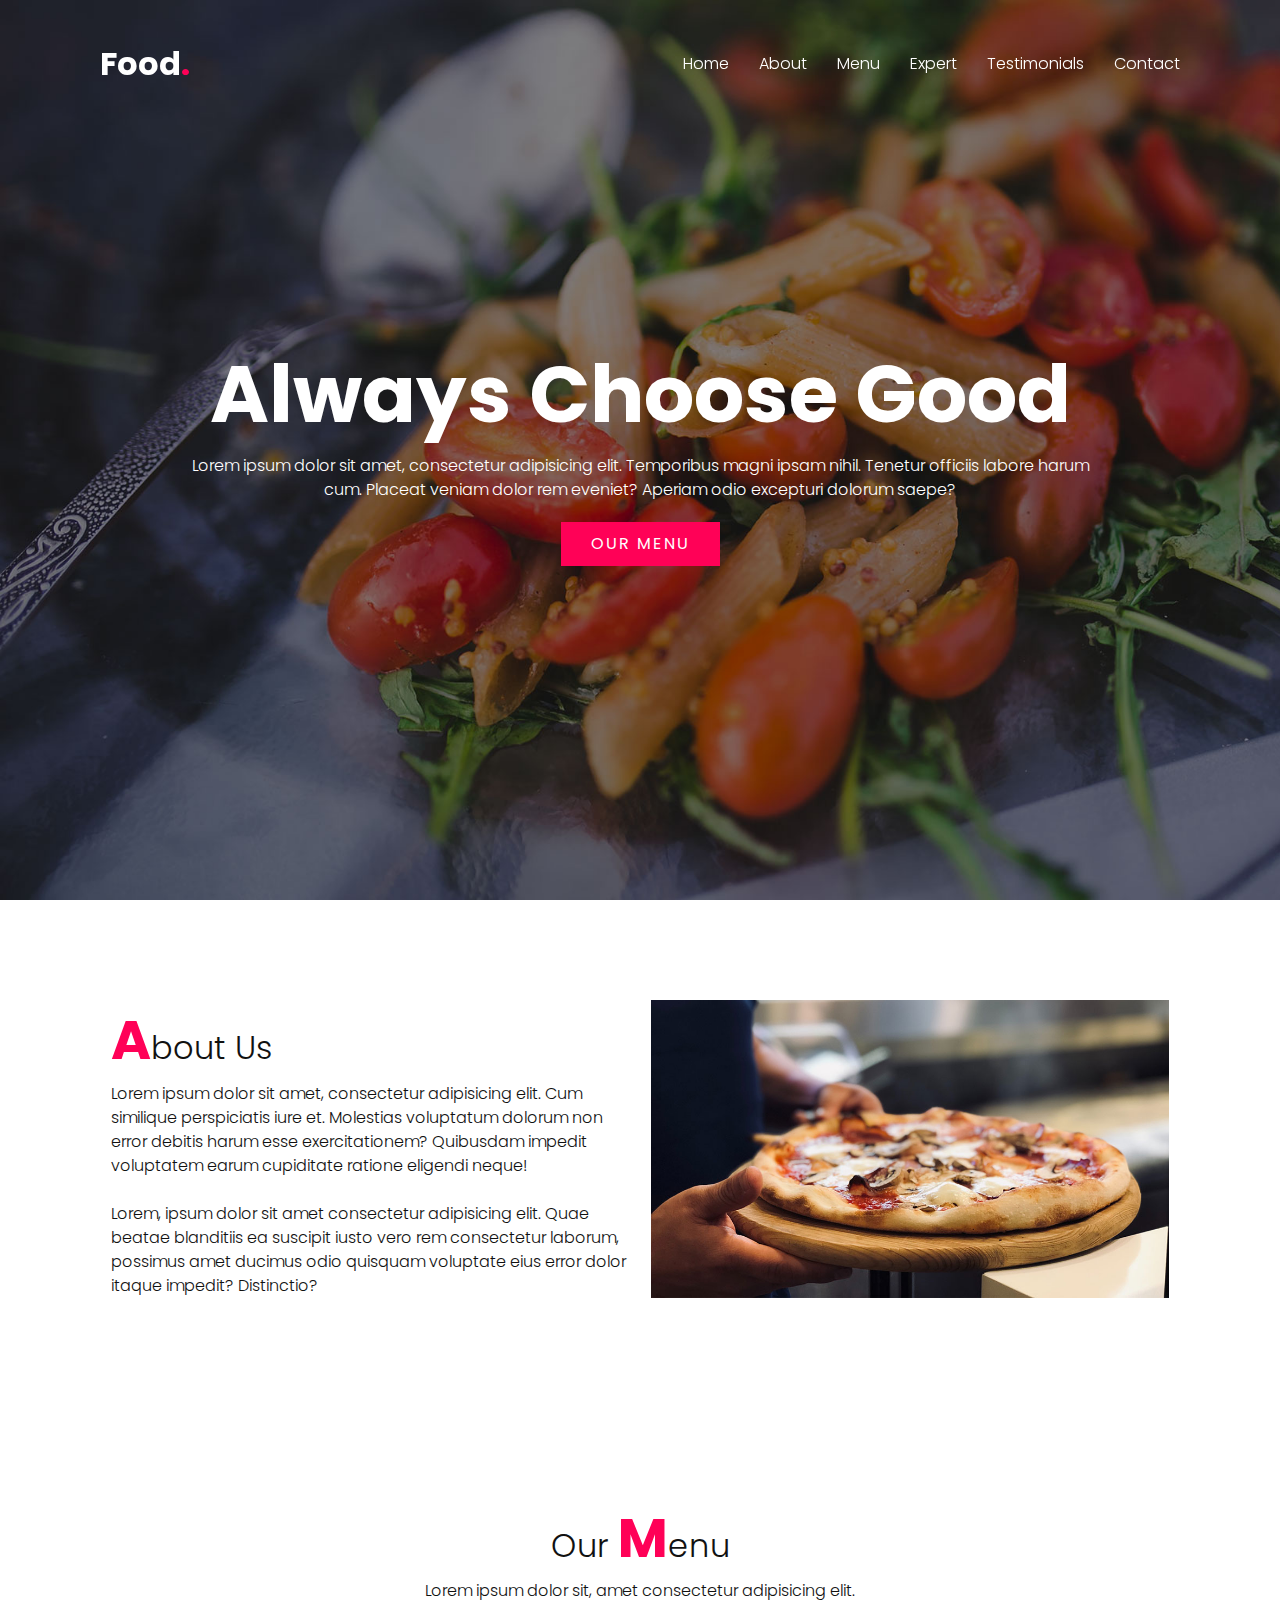
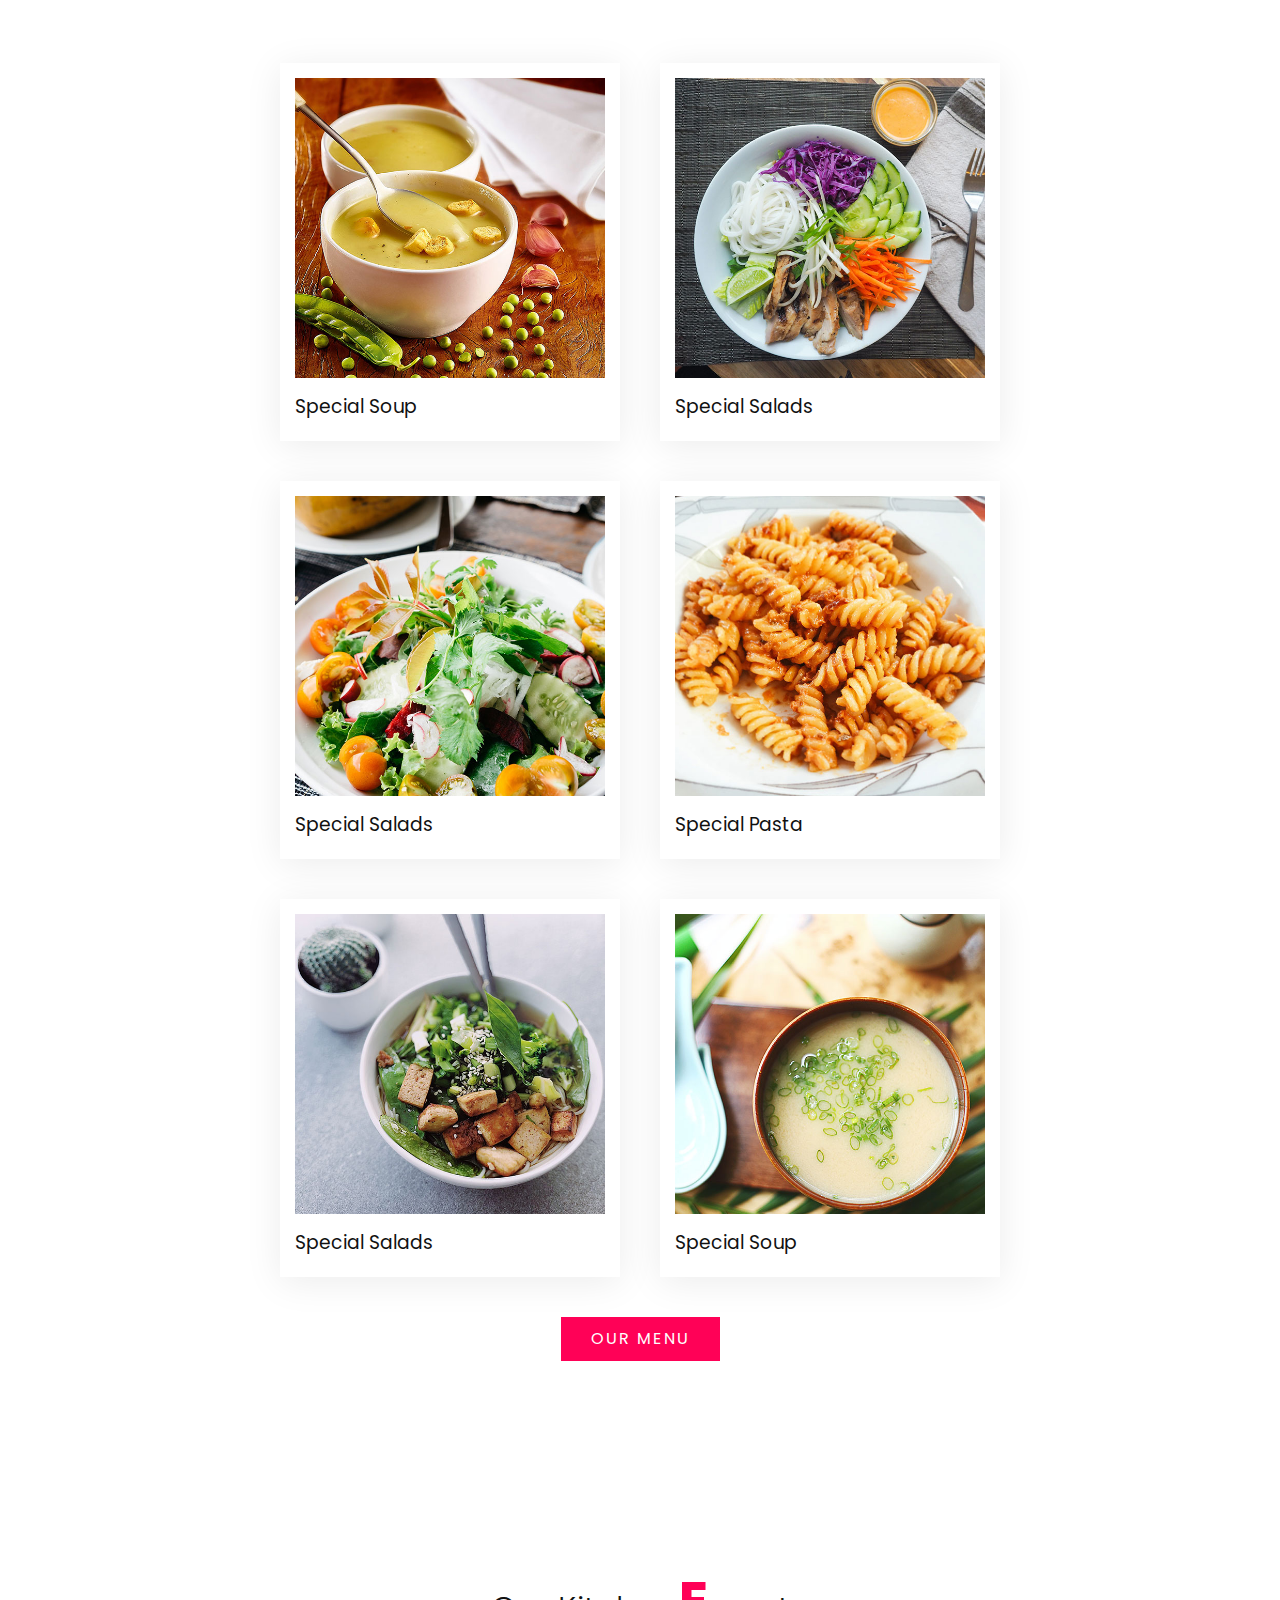
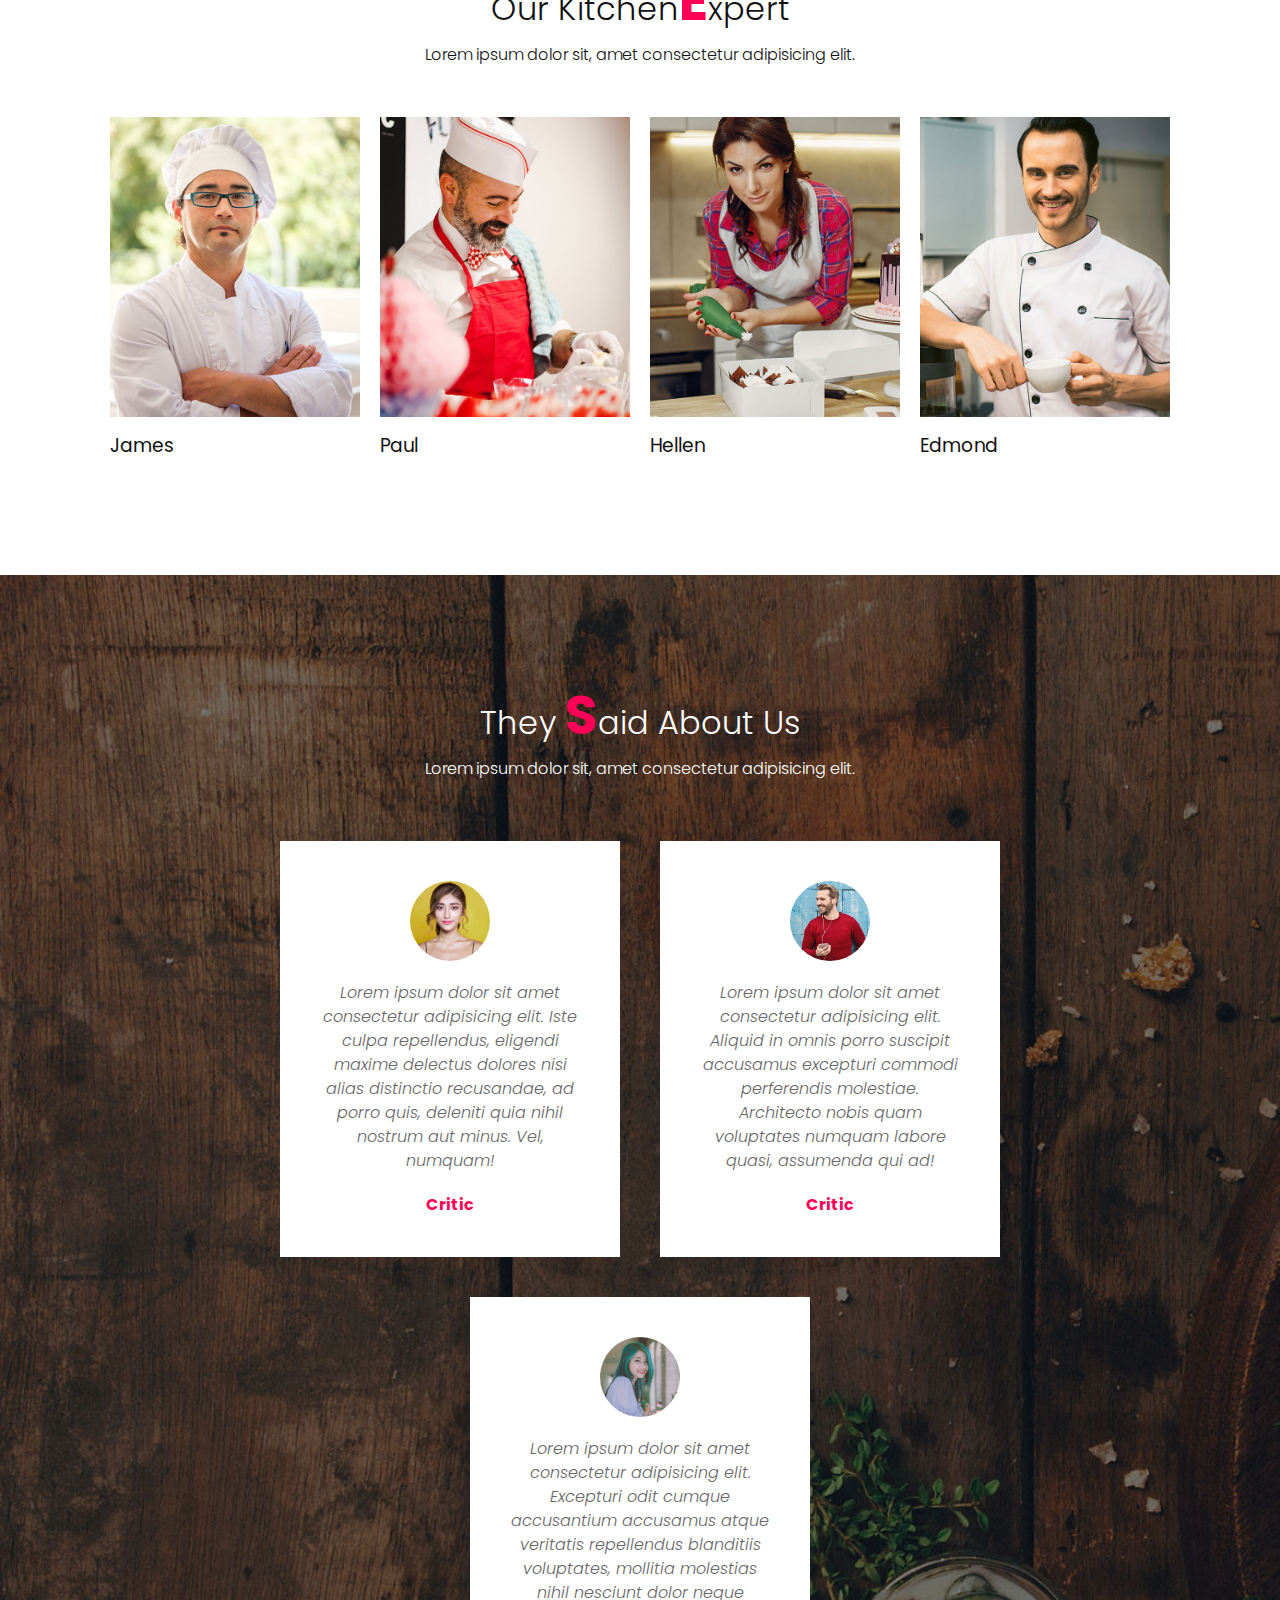
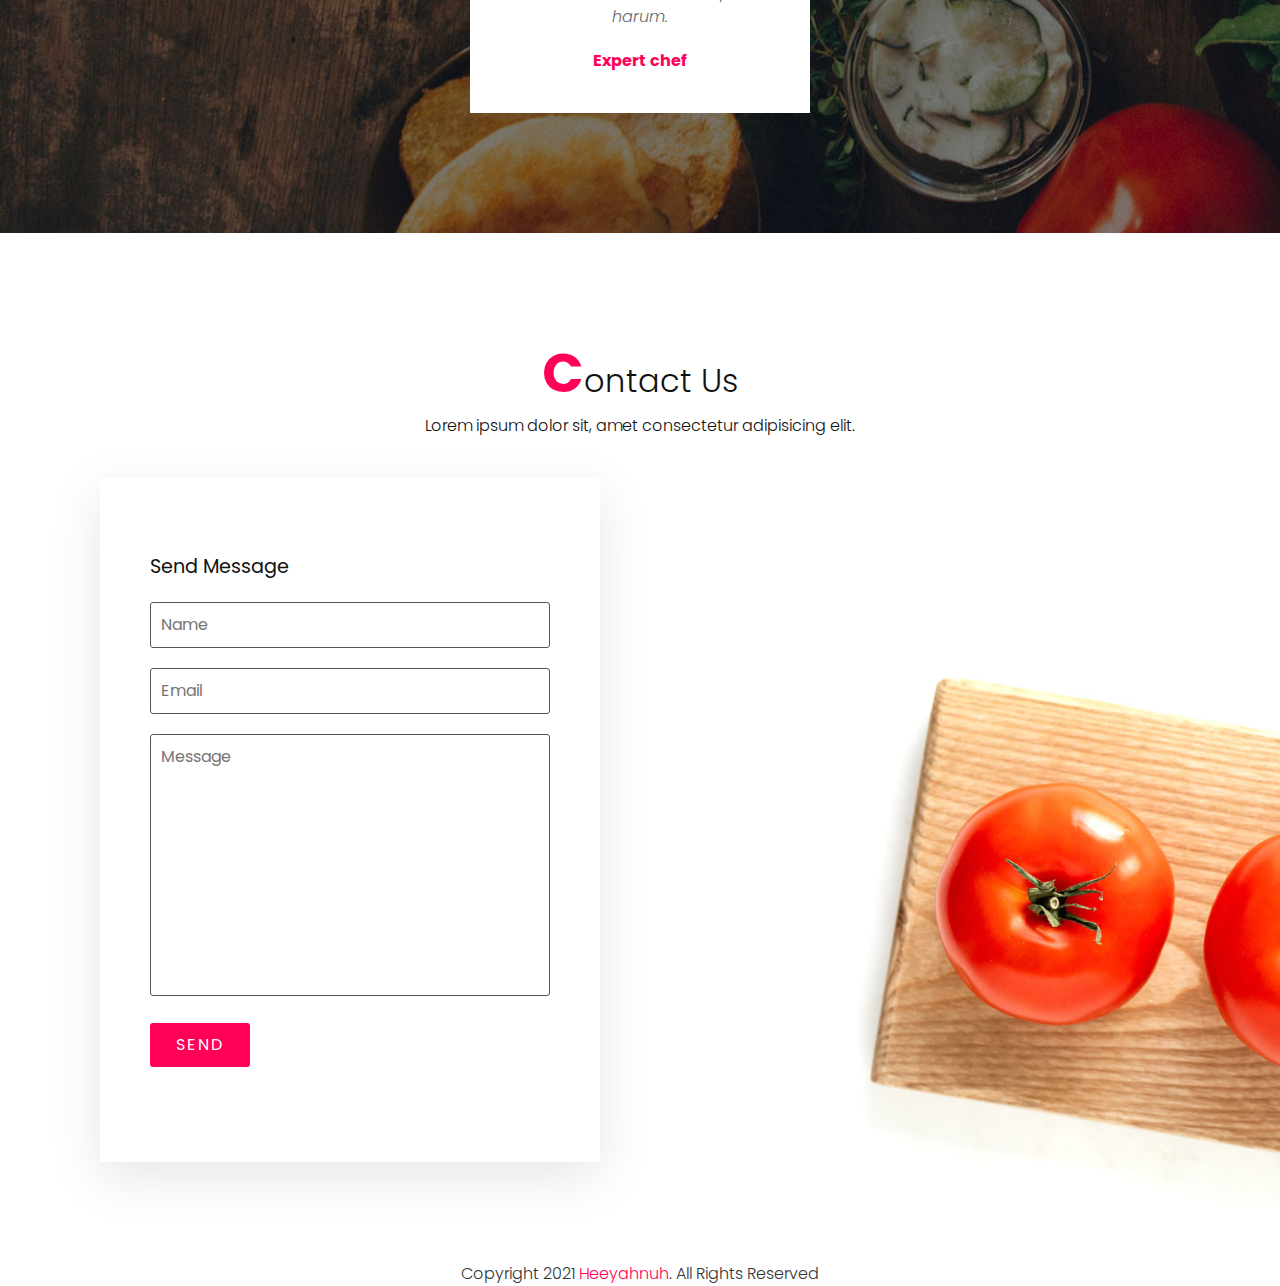
<file: food-website/index.html>
<!DOCTYPE html>
<html lang="en">
  <head>
    <meta charset="UTF-8" />
    <meta name="viewport" content="width=device-width, initial-scale=1.0" />
    <title>Complete Responsive Website Design</title>
    <link rel="stylesheet" href="style.css" />
  </head>
  <body>
    <header>
      <a href="#" class="logo">Food<span>.</span></a>
      <div class="menuToggle" onclick="toggleMenu();"></div>
      <ul class="navigation">
        <li><a href="#banner" onclick="toggleMenu();">Home</a></li>
        <li><a href="#about" onclick="toggleMenu();">About</a></li>
        <li><a href="#menu" onclick="toggleMenu();">Menu</a></li>
        <li><a href="#expert" onclick="toggleMenu();">Expert</a></li>
        <li><a href="#testimonials" onclick="toggleMenu();">Testimonials</a></li>
        <li><a href="#contact" onclick="toggleMenu();">Contact</a></li>
      </ul>
    </header>
    <section class="banner" id="banner">
      <div class="content">
        <h2>Always Choose Good</h2>
        <p>
          Lorem ipsum dolor sit amet, consectetur adipisicing elit. Temporibus
          magni ipsam nihil. Tenetur officiis labore harum cum. Placeat veniam
          dolor rem eveniet? Aperiam odio excepturi dolorum saepe?
        </p>
        <a href="#" class="btn">Our Menu</a>
      </div>
    </section>

    <section class="about" id="about">
      <div class="row">
        <div class="col50">
          <h2 class="titleText"><span>A</span>bout Us</h2>
          <p>
            Lorem ipsum dolor sit amet, consectetur adipisicing elit. Cum
            similique perspiciatis iure et. Molestias voluptatum dolorum non
            error debitis harum esse exercitationem? Quibusdam impedit
            voluptatem earum cupiditate ratione eligendi neque! <br /><br />
            Lorem, ipsum dolor sit amet consectetur adipisicing elit. Quae
            beatae blanditiis ea suscipit iusto vero rem consectetur laborum,
            possimus amet ducimus odio quisquam voluptate eius error dolor
            itaque impedit? Distinctio?
          </p>
        </div>
        <div class="col50">
          <div class="imgBx">
            <img src="images/img1.jpg" />
          </div>
        </div>
      </div>
    </section>

    <section class="menu" id="menu">
      <div class="title">
        <h2 class="titleText">Our <span>M</span>enu</h2>
        <p>Lorem ipsum dolor sit, amet consectetur adipisicing elit.</p>
      </div>
      <div class="content">
        <div class="card">
          <div class="imgBx">
            <img src="images/menu1.jpg" alt="" />
          </div>
          <div class="text">
            <h3>Special Salads</h3>
          </div>
        </div>
        <div class="card">
          <div class="imgBx">
            <img src="images/menu2.jpg" alt="" />
          </div>
          <div class="text">
            <h3>Special Soup</h3>
          </div>
        </div>
        <div class="card">
          <div class="imgBx">
            <img src="images/menu3.jpg" alt="" />
          </div>
          <div class="text">
            <h3>Special Pasta</h3>
          </div>
        </div>
        <div class="card">
          <div class="imgBx">
            <img src="images/menu4.jpg" alt="" />
          </div>
          <div class="text">
            <h3>Special Salads</h3>
          </div>
        </div>
        <div class="card">
          <div class="imgBx">
            <img src="images/menu5.jpg" alt="" />
          </div>
          <div class="text">
            <h3>Special Soup</h3>
          </div>
        </div>
        <div class="card">
          <div class="imgBx">
            <img src="images/menu6.jpg" alt="" />
          </div>
          <div class="text">
            <h3>Special Salads</h3>
          </div>
        </div>
      </div>
      <div class="title">
        <a href="#" class="btn">Our Menu</a>
      </div>
    </section>

    <section class="expert" id="expert">
      <div class="title">
        <h2 class="titleText">Our Kitchen<span>E</span>xpert</h2>
        <p>Lorem ipsum dolor sit, amet consectetur adipisicing elit.</p>
      </div>
      <div class="content">
        <div class="card">
          <div class="imgBx">
            <img src="images/expert1.jpg" alt="" />
          </div>
          <div class="text">
            <h3>James</h3>
          </div>
        </div>
        <div class="card">
          <div class="imgBx">
            <img src="images/expert2.jpg" alt="" />
          </div>
          <div class="text">
            <h3>Paul</h3>
          </div>
        </div>
        <div class="card">
          <div class="imgBx">
            <img src="images/expert3.jpg" alt="" />
          </div>
          <div class="text">
            <h3>Hellen</h3>
          </div>
        </div>
        <div class="card">
          <div class="imgBx">
            <img src="images/expert4.jpg" alt="" />
          </div>
          <div class="text">
            <h3>Edmond</h3>
          </div>
        </div>
      </div>
    </section>

    <section class="testimonials" id="testimonials">
      <div class="title white">
        <h2 class="titleText">They <span>S</span>aid About Us</h2>
        <p>Lorem ipsum dolor sit, amet consectetur adipisicing elit.</p>
      </div>
      <div class="content">
        <div class="card">
          <div class="imgBx">
            <img src="images/testi1.jpg" alt="" />
          </div>
          <div class="text">
            <p>
              Lorem ipsum dolor sit amet consectetur adipisicing elit. Iste
              culpa repellendus, eligendi maxime delectus dolores nisi alias
              distinctio recusandae, ad porro quis, deleniti quia nihil nostrum
              aut minus. Vel, numquam!
            </p>
            <h3>Critic</h3>
          </div>
        </div>
        <div class="card">
          <div class="imgBx">
            <img src="images/testi2.jpg" alt="" />
          </div>
          <div class="text">
            <p>
              Lorem ipsum dolor sit amet consectetur adipisicing elit. Aliquid
              in omnis porro suscipit accusamus excepturi commodi
              perferendis molestiae. Architecto nobis quam voluptates numquam
              labore quasi, assumenda qui ad!
            </p>
            <h3>Critic</h3>
          </div>
        </div>
        <div class="card">
          <div class="imgBx">
            <img src="images/testi3.jpg" alt="" />
          </div>
          <div class="text">
            <p>
              Lorem ipsum dolor sit amet consectetur adipisicing elit. Excepturi
              odit cumque accusantium accusamus atque veritatis
              repellendus blanditiis voluptates, mollitia molestias nihil nesciunt dolor neque harum.
            </p>
            <h3>Expert chef</h3>
          </div>
        </div>
      </div>
    </section>

    <section class="contact" id="contact">
      <div class="title">
        <h2 class="titleText"><span>C</span>ontact Us</h2>
        <p>Lorem ipsum dolor sit, amet consectetur adipisicing elit.</p>
      </div>
      <div class="contactForm">
        <h3>Send Message</h3>
        <div class="inputBox">
          <input type="text" placeholder="Name">
        </div>
        <div class="inputBox">
          <input type="text" placeholder="Email">
        </div>
        <div class="inputBox">
          <textarea cols="30" rows="10" placeholder="Message"></textarea>
        </div>
        <div class="inputBox">
          <input type="submit" value="Send">
        </div>
      </div>
    </section>

    <div class="copyrightText">
      <p>Copyright 2021 <a href="#">Heeyahnuh</a>. All Rights Reserved</p>
    </div>

    <script>
      window.addEventListener("scroll", function () {
        const header = document.querySelector("header");
        header.classList.toggle("sticky", window.scrollY > 0);
      });

      function toggleMenu(){
        const menuToggle = document.querySelector('.menuToggle');
        const navigation = document.querySelector('.navigation');
        menuToggle.classList.toggle('active');
        navigation.classList.toggle('active');
      }
    </script>
  </body>
</html>
</file>
<file: food-website/style.css>
@import url('https://fonts.googleapis.com/css2?family=Poppins&display=swap');
* {
    margin: 0;
    padding: 0;
    box-sizing: border-box;
    font-family: 'Poppins', sans-serif;
    scroll-behavior: smooth;
    line-height: 1.5em;
}
p {
    font-weight: 300;
    color: #111;
}
.banner {
    position: relative;
    display: flex;
    width: 100%;
    min-height: 100vh;
    justify-content: center;
    align-items: center;
    background: url(images/bg.jpg);
    background-size: cover;
}
.banner .content {
    width: 900px;
    text-align: center;
}
.banner .content h2 {
    font-size: 5em;
    color: #fff;
}
.banner .content p {
    font-size: 1em;
    color: #fff;
}
.btn {
    font-size: 1em;
    color: #fff;
    background-color: #ff0157;
    display: inline-block;
    text-transform: uppercase;
    text-decoration: none;
    margin-top: 20px;
    padding: 10px 30px;
    letter-spacing: 2px;
    transition: 0.5s;
}
.btn:hover {
    letter-spacing: 6px;
}
header {
    position: fixed;
    top: 0;
    left: 0;
    width: 100%;
    padding: 40px 100px;
    z-index: 10000;
    display: flex;
    justify-content: space-between;
    align-items: center;
    transition: 0.5s;
}
header.sticky {
    background: #fff;
    padding: 10px 100px;
    box-shadow: 0 5px 20px, rgba(0, 0, 0, 0.05);
}
header .logo {
    color: #fff;
    font-weight: 700;
    font-size: 2em;
    text-decoration: none;
}
header.sticky .logo {
    color: #ff0157;
}
header .logo span {
    color: #ff0157;
}
header.sticky .logo span {
    color: #000;
}
header .navigation {
    display: flex; 
    position: relative;
}
header .navigation li {
    list-style-type: none;
    margin-left: 30px;
}
header .navigation li a {
    text-decoration: none;
    color: #fff;
    font-weight: 300;
}
header .navigation li a:hover {
    color: #ff0157;
}
header.sticky .navigation li a {
    color: #ff0157;
}
header.sticky .navigation li a:hover {
    color: #000;
}
section {
    padding: 100px;
}
.row {
    position: relative;
    display: flex;
    justify-content: space-around;
    width: 100%;
}
.row .col50 {
    position: relative;
    width: 48%;
}
.titleText {
    color: #111;
    font-size: 2em;
    font-weight: 300;
}
.titleText span {
    color: #ff0157;
    font-size: 1.7em;
    font-weight: 700;
}
.row .col50 .imgBx {
    width: 100%;
    position: relative;
    height: 100%;
}
.row .col50 .imgBx img {
    position: absolute;
    top: 0;
    left: 0;
    width: 100%;
    height: 100%;
    object-fit: cover;
}
.title {
    display: flex;
    flex-direction: column;
    justify-content: center;
    align-items: center;
    width: 100%;
}
.menu .content {
    display: flex;
    flex-direction: row-reverse;
    justify-content: center;
    flex-wrap: wrap;
    margin-top: 40px;
}
.menu .content .card {
    width: 340px;
    margin: 20px;
    border: 15px solid #fff;
    box-shadow: 0 5px 35px rgba(0, 0, 0, 0.08)
}
.menu .content .card .imgBx {
    position: relative;
    width: 100%;
    height: 300px;
}
.menu .content .card .imgBx img {
    width: 100%;
    height: 100%;
    object-fit: cover;
}
.menu .content .card .text {
    padding: 15px 0 5px;
}
.menu .content .card .text h3 {
    font-weight: normal;
    color: #111;
}
.expert .content {
    display: flex;
    flex-direction: row;
    justify-content: center;
    flex-wrap: wrap;
    margin-top: 40px;
}
.expert .content .card {
    width: 250px;
    margin: 10px;
}
.expert .content .card .imgBx {
    position: relative;
    width: 100%;
    height: 300px;
}
.expert .content .card .imgBx img {
    width: 100%;
    height: 100%;
    object-fit: cover;
}
.expert .content .card .text {
    padding: 15px 0 5px;
}
.expert .content .card .text h3 {
    font-weight: normal;
    color: #111;
}
.testimonials {
    background: url(images/bg2.jpg);
    background-size: cover
}
.white .titleText,
.white p {
    color: #fff;
}
.testimonials .content {
    display: flex;
    flex-direction: row;
    justify-content: center;
    flex-wrap: wrap;
    margin-top: 40px;
}
.testimonials .content .card {
    display: flex;
    flex-direction: column;
    padding: 40px;
    width: 340px;
    margin: 20px;
    align-items: center;
    background: #fff;
}
.testimonials .content .card .imgBx {
    position: relative;
    width: 80px;
    height: 80px;
    margin-bottom: 20px;
}
.testimonials .content .card .imgBx img {
    width: 100%;
    height: 100%;
    border-radius: 50%;
}
.testimonials .content .card .text {
    text-align: center;
}
.testimonials .content .card .text p {
    color: #666;
    font-style: italic;
}
.testimonials .content .card .text h3 {
    font-weight: bold;
    color: #ff0157;
    margin-top: 20px;
    font-size: 1em;
}
.contact {
    background: url(images/bg3.jpg);
    background-size: cover;
}
.contactForm {
    padding: 75px 50px;
    background: #fff;
    box-shadow: 0 15px 50px rgba(0, 0, 0, 0.1);
    max-width: 500px;
    margin-top: 40px;
}
.contactForm h3 {
    color: #111;
    font-size: 1.2em;
    font-weight: normal;
    margin-bottom: 20px;
}
.contactForm .inputBox {
    position: relative;
    width: 100%;
    margin-bottom: 20px;
}
.contactForm .inputBox input,
.contactForm .inputBox textarea {
    width: 100%;
    color: #111;
    border: 1px solid #555;
    padding: 10px;
    outline: none;
    font-size: 16px;
    font-weight: 300px;
    border-radius: 3px;
    resize: none;
}
.contactForm .inputBox input[type="submit"] {
    font-size: 1em;
    color: #fff;
    display: inline-block;
    background-color: #ff0157;
    text-transform: uppercase;
    letter-spacing: 2px;
    transition: 0.5s;
    border: none;
    max-width: 100px;
    cursor: pointer;
}
.copyrightText {
    text-align: center;
    padding-top: 8px 40px;
}
.copyrightText p {
    color: #333;
}
.copyrightText a {
    text-decoration: none;
    color: #ff0157;
}

@media (max-width: 991px) {
    header,
    header.sticky {
        padding: 10px 30px;
    }
    section {
        padding: 20px;
    }
    .banner .content h2 {
        font-size: 3.2em;
        color: #fff;
        margin-bottom: 20px;
    }
    .row {
        flex-direction: column;
    }
    .row .col50 {
        width: 100%;
    }
    .row .col50 .imgBx {
        height: 300px;
        margin-top: 20px;
    }
    .menu .content {
        margin-top: 10px;
    }
    .menu .content .card {
        margin: 10px;
    }
    .menu .content .card .imgBx {
        height: 240px;
    }
    .title p {
        font-size: 0.9em;
        text-align: center;
    }
    .testimonials .content .card {
        padding: 25px;
        margin: 10px;
    }
    .contactForm {
        padding: 20px;
        margin: 20px 0;
    }
}
@media (max-width: 720px) {
    header .navigation {
        display: none;
    }
    header .navigation.active {
        width: 100%;
        height: fit-content;
        background: #ff0157;
        display: flex;
        flex-direction: column;
        position: fixed;
        top: 68px;
        left: 0;
        justify-content: center;
        align-items: center;
    }
    header .navigation li,
    header.sticky .navigation li {
        margin: 0;
        height: 4em;
        display: inline-flex;
        align-items: center;
    }
    header .navigation li a,
    header.sticky .navigation li a {
        font-size: 1.6em;
        color: #fff;
    }
    header .navigation li a:hover,
    header.sticky .navigation li a:hover {
        font-size: 1.6em;
        color: #000;
    }
    .menuToggle {
        position: relative;
        background: url(images/menu.png);
        width: 40px;
        height: 40px;
        background-size: 30px;
        background-repeat: no-repeat;
        background-position: center;
        cursor: pointer; 
    }
    .menuToggle.active {
        position: relative;
        background: url(images/close.png);
        width: 40px;
        height: 40px;
        background-size: 25px;
        background-repeat: no-repeat;
        background-position: center;
        cursor: pointer; 
    }
    header.sticky .menuToggle,
    header.sticky .menuToggle.active {
        filter: invert(1);
    }
}
</file>
